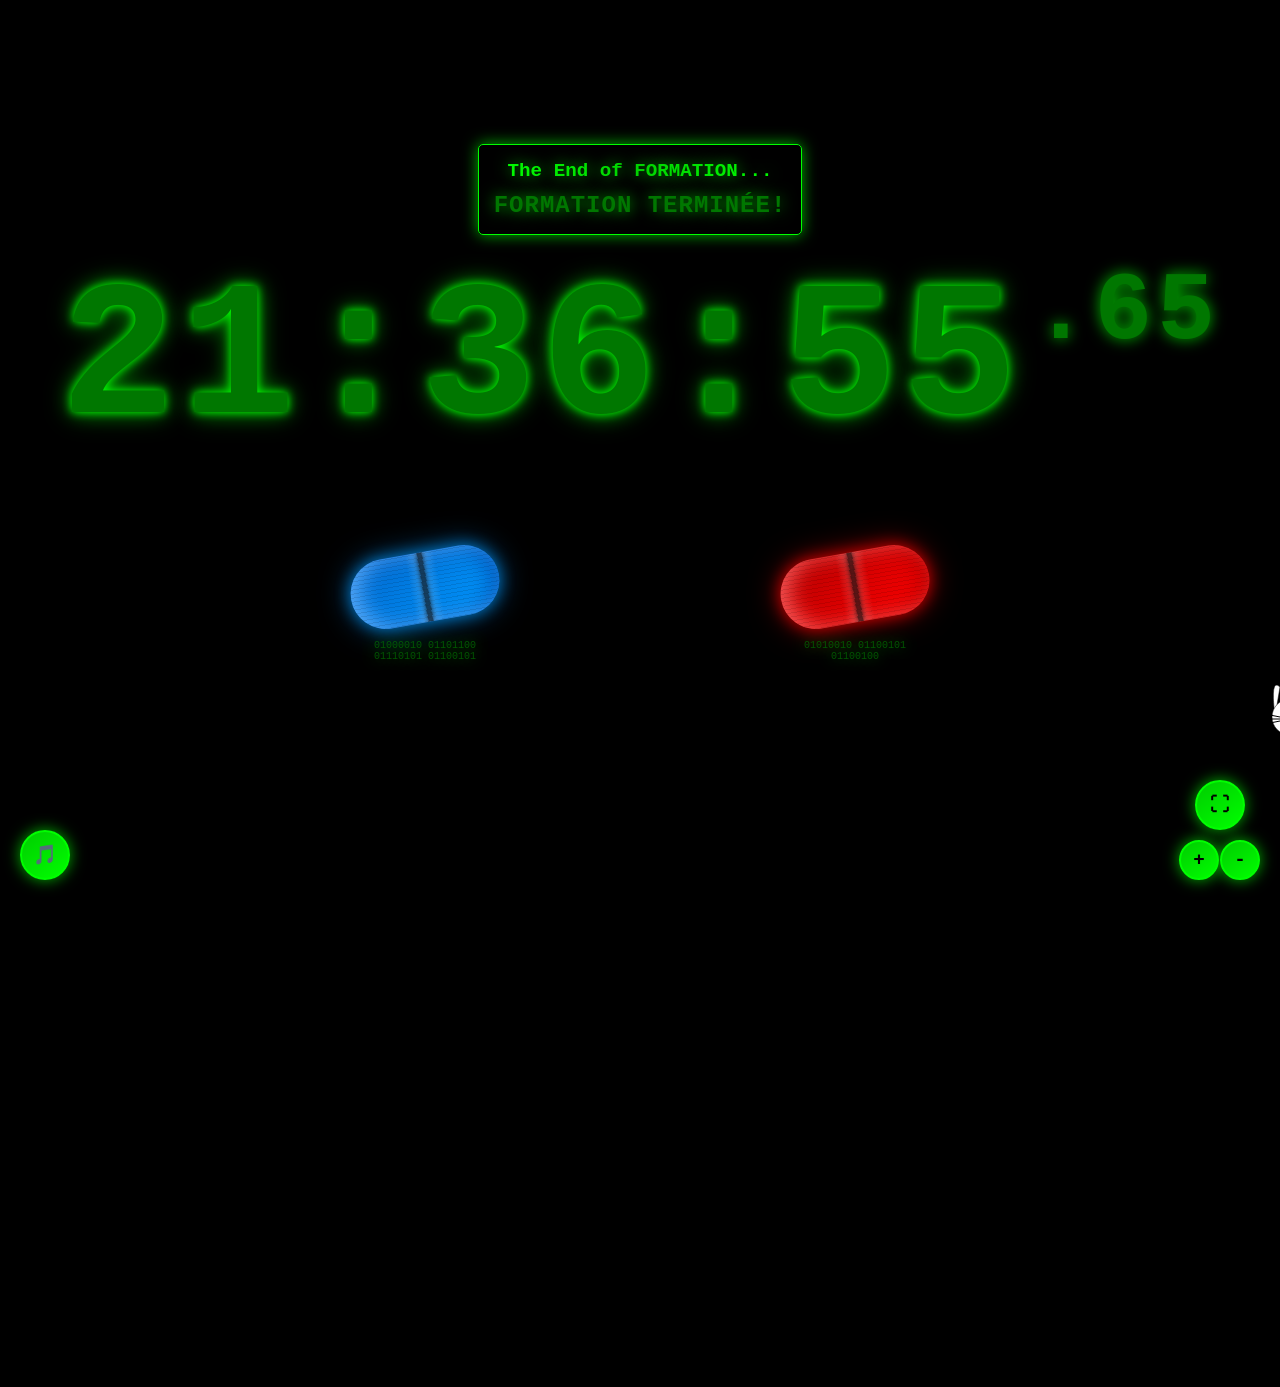
<file: index.html>
<!DOCTYPE html>
<html lang="fr">
<head>
    <meta charset="UTF-8">
    <meta name="viewport" content="width=device-width, initial-scale=1.0">
    <title>Horloge BenTrix7</title>
    <!-- Favicon animée -->
    <link rel="icon" href="#" id="animatedFavicon">
    <!-- Fichier CSS externe -->
    <link rel="stylesheet" href="horloge_1.css">
    <!-- animate.css via CDN -->
    <link rel="stylesheet" href="https://cdnjs.cloudflare.com/ajax/libs/animate.css/4.1.1/animate.min.css">
</head>
<body>
    <!-- Canvas pour l'effet Matrix -->
    <canvas id="matrixCanvas"></canvas>
    <!-- Conteneur principal centré avec ordre fixe -->
    <div class="content">
        <!-- 1. Compte à rebours (toujours en premier) -->
        <div class="countdown-container">
            <div class="countdown-title animate__animated animate__fadeInDown">The End of FORMATION...</div>
            <div id="countdown" class="countdown animate__animated animate__fadeIn"></div>
        </div>
        <!-- 2. Horloge (toujours en deuxième) -->
        <div class="clock-container">
            <div id="clock" class="digital-clock animate__animated animate__fadeIn"></div>
        </div>
        <!-- 3. Zone logo + pilules (toujours en troisième) -->
        <div class="logo-container">
            <!-- Pilule Matrix BLEUE à gauche -->
            <div class="pill-container blue-pill" onmouseover="playSound('blue')" onmouseout="stopSound('blue')">
                <div class="matrix-pill">
                    <div class="pill-divider"></div>
                </div>
                <div class="matrix-code">01000010 01101100 01110101 01100101</div>
            </div>
            <!-- Logo central avec animations -->
            <img
                src="./assets/images/logo.png" alt="Logo" class="logo" id="animatedLogo">

                
            <!-- Pilule Matrix ROUGE à droite -->
            <div class="pill-container red-pill" onmouseover="playSound('red')" onmouseout="stopSound('red')">
                <div class="matrix-pill">
                    <div class="pill-divider"></div>
                </div>
                <div class="matrix-code">01010010 01100101 01100100</div>
            </div>
        </div>
        <!-- 4. Lapin (toujours en dernier) -->
        <div class="rabbit-container animate__animated animate__fadeInUp">
            <svg class="rabbit" viewBox="0 0 150 80" width="150" height="80">
                <!-- Oreille gauche -->
                <path d="M20,10 Q10,0 15,40 L20,10 Z" fill="white" stroke="black" stroke-width="0.5"/>
                <!-- Oreille droite -->
                <path d="M40,10 Q30,0 35,40 L40,10 Z" fill="white" stroke="black" stroke-width="0.5"/>
                <!-- Tête -->
                <circle cx="30" cy="40" r="18" fill="white" stroke="black" stroke-width="0.5"/>
                <!-- Yeux -->
                <circle cx="25" cy="35" r="3" fill="black"/>
                <circle cx="35" cy="35" r="3" fill="black"/>
                <!-- Nez -->
                <path d="M30,45 L27,40 L33,40 Z" fill="pink"/>
                <!-- Moustaches -->
                <line x1="30" y1="42" x2="50" y2="38" stroke="black" stroke-width="1"/>
                <line x1="30" y1="42" x2="50" y2="42" stroke="black" stroke-width="1"/>
                <line x1="30" y1="42" x2="50" y2="46" stroke="black" stroke-width="1"/>
                <line x1="30" y1="42" x2="10" y2="38" stroke="black" stroke-width="1"/>
                <line x1="30" y1="42" x2="10" y2="42" stroke="black" stroke-width="1"/>
                <line x1="30" y1="42" x2="10" y2="46" stroke="black" stroke-width="1"/>
                <!-- Corps -->
                <ellipse cx="60" cy="60" rx="20" ry="12" fill="white" stroke="black" stroke-width="0.5"/>
                <!-- Queue -->
                <circle cx="75" cy="55" r="5" fill="white" stroke="black" stroke-width="0.5"/>
                <!-- Pattes -->
                <rect x="45" y="65" width="4" height="8" fill="white" stroke="black" stroke-width="0.5"/>
                <rect x="55" y="65" width="4" height="8" fill="white" stroke="black" stroke-width="0.5"/>
            </svg>
        </div>
    </div>
    <!-- Contrôles plein écran et zoom -->
    <div class="fullscreen-controls">
        <button id="fullscreenButton" class="fullscreen-btn" title="Plein écran">⛶</button>
        <div class="zoom-controls">
            <button id="zoomIn" class="zoom-btn" title="Zoom +"><span>+</span></button>
            <button id="zoomOut" class="zoom-btn" title="Zoom -"><span>-</span></button>
        </div>
    </div>
    <!-- Éléments audio -->
    <audio id="blueSound" src="./assets/music/sound1.mp3" preload="auto"></audio>
    <audio id="redSound" src="./assets/music/sound2.mp3" preload="auto"></audio>
    <!-- Bouton vers SoundBoard7 avec overlay -->
    <div class="soundboard-btn-container">
        <a href="https://septieme7.github.io/SoundBoard7/" target="_blank" class="soundboard-btn" title="SoundBoard7">
            <span>🎵</span>
        </a>
        <div class="soundboard-overlay">
            <img src="./assets/images/Pegi18.jpg" alt="Aperçu SoundBoard7" class="soundboard-preview">
        </div>
    </div>
    <!-- Script externe -->
    <script src="horloge_1.js"></script>
</body>
</html>
</file>
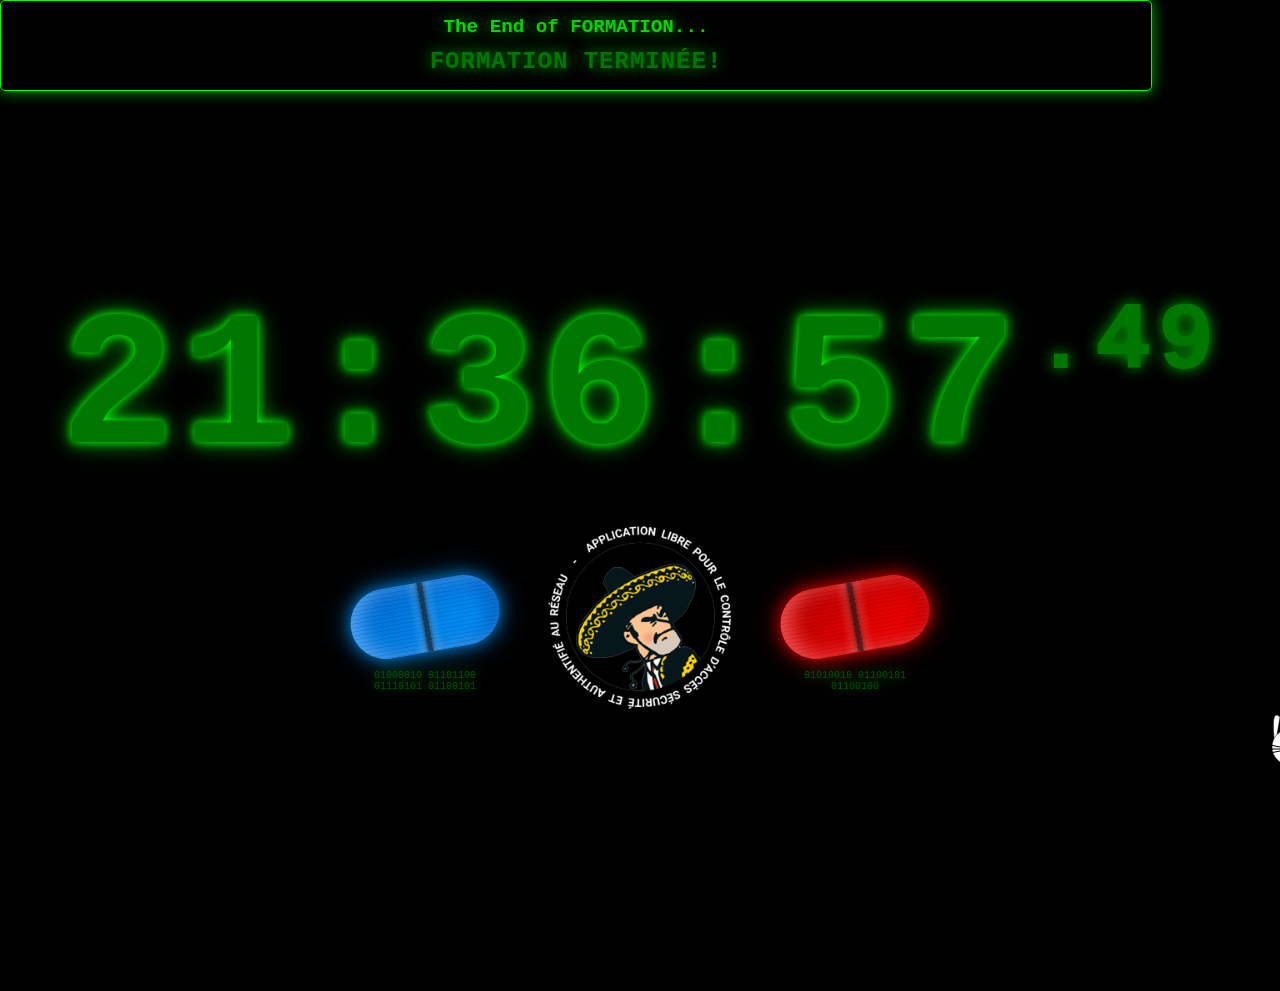
<file: horloge_1.html>
<!DOCTYPE html>
<html lang="fr">
<head>
    <meta charset="UTF-8">
    <meta name="viewport" content="width=device-width, initial-scale=1.0">
    <title>Horloge BenTrix7</title>
    <!-- Fichier CSS externe -->
    <link rel="stylesheet" href="horloge_1.css">
</head>
<body>
    <!-- Canvas pour l'effet Matrix -->
    <canvas id="matrixCanvas"></canvas>

    <!-- Compte à rebours -->
    <div class="countdown-container">
        <div class="countdown-title">The End of FORMATION...</div>
        <div id="countdown" class="countdown"></div>
    </div>

    <div class="content">
        <!-- Horloge -->
        <div class="clock-container">
            <div id="clock" class="digital-clock"></div>
        </div>

        <!-- Zone logo + images cachées -->
        <div class="logo-container">
            <!-- Pilule Matrix BLEUE à gauche -->
            <div class="pill-container blue-pill" onmouseover="playSound('blue')" onmouseout="stopSound('blue')">
                <div class="matrix-pill">
                    <div class="pill-divider"></div>
                </div>
                <div class="matrix-code">01000010 01101100 01110101 01100101</div>
            </div>
            
            <!-- Logo central -->
            <img src="assets/images/logo.png" alt="Logo" class="logo">
            
            <!-- Pilule Matrix ROUGE à droite -->
            <div class="pill-container red-pill" onmouseover="playSound('red')" onmouseout="stopSound('red')">
                <div class="matrix-pill">
                    <div class="pill-divider"></div>
                </div>
                <div class="matrix-code">01010010 01100101 01100100</div>
            </div>
        </div>

        <!-- Lapin -->
        <div class="rabbit-container">
            <svg class="rabbit" viewBox="0 0 150 80" width="150" height="80">
                <!-- Oreille gauche -->
                <path d="M20,10 Q10,0 15,40 L20,10 Z" fill="white" stroke="black" stroke-width="0.5"/>
                <!-- Oreille droite -->
                <path d="M40,10 Q30,0 35,40 L40,10 Z" fill="white" stroke="black" stroke-width="0.5"/>
                <!-- Tête -->
                <circle cx="30" cy="40" r="18" fill="white" stroke="black" stroke-width="0.5"/>
                <!-- Yeux -->
                <circle cx="25" cy="35" r="3" fill="black"/>
                <circle cx="35" cy="35" r="3" fill="black"/>
                <!-- Nez -->
                <path d="M30,45 L27,40 L33,40 Z" fill="pink"/>
                <!-- Moustaches -->
                <line x1="30" y1="42" x2="50" y2="38" stroke="black" stroke-width="1"/>
                <line x1="30" y1="42" x2="50" y2="42" stroke="black" stroke-width="1"/>
                <line x1="30" y1="42" x2="50" y2="46" stroke="black" stroke-width="1"/>
                <line x1="30" y1="42" x2="10" y2="38" stroke="black" stroke-width="1"/>
                <line x1="30" y1="42" x2="10" y2="42" stroke="black" stroke-width="1"/>
                <line x1="30" y1="42" x2="10" y2="46" stroke="black" stroke-width="1"/>
                <!-- Corps -->
                <ellipse cx="60" cy="60" rx="20" ry="12" fill="white" stroke="black" stroke-width="0.5"/>
                <!-- Queue -->
                <circle cx="75" cy="55" r="5" fill="white" stroke="black" stroke-width="0.5"/>
                <!-- Pattes -->
                <rect x="45" y="65" width="4" height="8" fill="white" stroke="black" stroke-width="0.5"/>
                <rect x="55" y="65" width="4" height="8" fill="white" stroke="black" stroke-width="0.5"/>
            </svg>
        </div>
    </div>

    <!-- Éléments audio -->
    <audio id="blueSound" src="assets/music/sound1.mp3" preload="auto"></audio>
    <audio id="redSound" src="assets/music/sound2.mp3" preload="auto"></audio>

    <!-- Script externe -->
    <script src="horloge_1.js"></script>
</body>
</html>
</file>
<file: horloge_1.css>
:root {
    --matrix-green: #00ff00;
    --matrix-green-dark: #00cc00;
    --matrix-red: #ff0000;
    --matrix-red-dark: #b30000;
    --matrix-blue: #0099ff;
    --matrix-blue-dark: #0066cc;
    --shadow-green: 0 0 15px rgba(0, 255, 0, 0.7);
    --shadow-red: 0 0 15px rgba(255, 0, 0, 0.7);
    --shadow-blue: 0 0 15px rgba(0, 153, 255, 0.7);
    --transition: all 0.3s ease;
}

* {
    margin: 0;
    padding: 0;
    box-sizing: border-box;
    font-family: 'Courier New', monospace;
}

body {
    margin: 0;
    height: 100vh;
    overflow: hidden;
    background-color: #000;
}

#matrixCanvas {
    position: fixed;
    top: 0;
    left: 0;
    z-index: 0;
}

.content {
    position: relative;
    z-index: 1;
    display: flex;
    flex-direction: column;
    align-items: center;
    justify-content: center;
    height: 100vh;
    box-sizing: border-box;
    padding: 20px;
    gap: 30px;
}

/* Ordre fixe pour tous les éléments */
.countdown-container { order: 1; }
.clock-container { order: 2; }
.logo-container { order: 3; }
.rabbit-container { order: 4; }

/* Styles communs aux conteneurs */
.countdown-container,
.clock-container,
.logo-container,
.rabbit-container {
    text-align: center;
}

.countdown-container {
    padding: 15px;
    background: rgba(0, 0, 0, 0.7);
    border: 1px solid var(--matrix-green);
    border-radius: 5px;
    box-shadow: var(--shadow-green);
    min-width: 300px;
    max-width: 90%;
}

.countdown-title {
    font-size: 1.2rem;
    font-weight: bold;
    color: var(--matrix-green);
    text-shadow: var(--shadow-green);
    margin-bottom: 10px;
    background: linear-gradient(90deg, var(--matrix-green), var(--matrix-green-dark), var(--matrix-green));
    -webkit-background-clip: text;
    -webkit-text-fill-color: transparent;
    background-clip: text;
}

.countdown {
    font-size: 1.5rem;
    font-weight: bold;
    color: var(--matrix-green);
    text-shadow: var(--shadow-green);
    font-family: 'Courier New', monospace;
    letter-spacing: 1px;
}

.digital-clock {
    font-size: 12rem;
    font-weight: bold;
    color: var(--matrix-green);
    text-shadow:
        0 0 10px var(--matrix-green),
        0 0 20px rgba(0, 255, 0, 0.5),
        0 0 30px rgba(0, 255, 0, 0.3);
    letter-spacing: 5px;
    line-height: 1;
}

.centiseconds {
    font-size: 6rem;
    vertical-align: top;
    margin-left: 10px;
    color: var(--matrix-green);
    text-shadow: var(--shadow-green);
    animation: matrixRain 0.5s linear infinite;
}

.logo {
    max-width: 200px;
    height: auto;
    border-radius: 50%;
    position: relative;
    z-index: 1;
}

#animatedLogo {
    animation: jackInTheBox 2s ease-in-out, hinge 4s ease-in-out 15s forwards;
}

/* Logo container : alignement horizontal des pilules + logo */
.logo-container {
    position: relative;
    height: 120px;
    display: flex;
    flex-direction: row; /* Forcer l'alignement horizontal */
    align-items: center;
    justify-content: center;
    gap: 40px; /* Espacement entre les pilules et le logo */
    flex-wrap: wrap;
}

.rabbit-container {
    position: relative;
    width: 100%;
    height: 120px;
    overflow: visible;
}

.rabbit {
    position: absolute;
    right: -150px;
    bottom: 0;
    animation: jumpRabbit 6s linear infinite;
}

@keyframes jumpRabbit {
    0% {
        transform: translateX(0) translateY(0);
    }
    30% {
        transform: translateX(-35vw) translateY(0);
    }
    40% {
        transform: translateX(-42vw) translateY(-120px);
    }
    50% {
        transform: translateX(-48vw) translateY(0);
    }
    100% {
        transform: translateX(-100vw) translateY(0);
    }
}

/* Styles pour les pilules Matrix */
.pill-container {
    position: relative;
    width: 150px;
    height: 70px;
    display: flex;
    justify-content: center;
    align-items: center;
    cursor: pointer;
    transition: var(--transition);
}

.pill-container:hover {
    transform: scale(1.05);
}

.matrix-pill {
    position: relative;
    width: 100%;
    height: 100%;
    border-radius: 35px;
    overflow: hidden;
    transform: rotate(-10deg);
}

.matrix-pill::before {
    content: '';
    position: absolute;
    top: 0;
    left: 0;
    width: 100%;
    height: 100%;
    background:
        linear-gradient(90deg, transparent 40%, rgba(255, 255, 255, 0.2) 50%, transparent 60%),
        repeating-linear-gradient(0deg,
            rgba(0, 0, 0, 0.1) 0px,
            rgba(0, 0, 0, 0.1) 1px,
            transparent 1px,
            transparent 4px);
    border-radius: 35px;
}

.pill-divider {
    position: absolute;
    width: 5px;
    height: 100%;
    background: rgba(0, 0, 0, 0.6);
    left: 50%;
    transform: translateX(-50%);
    box-shadow: 0 0 5px rgba(0, 0, 0, 0.8);
}

.matrix-code {
    position: absolute;
    bottom: -40px;
    color: var(--matrix-green);
    font-family: 'Courier New', monospace;
    font-size: 10px;
    text-shadow: var(--shadow-green);
    opacity: 0.7;
    width: 100%;
    text-align: center;
}

/* Pilule ROUGE */
.pill-container.red-pill .matrix-pill {
    background: linear-gradient(145deg, var(--matrix-red-dark), var(--matrix-red));
    box-shadow:
        var(--shadow-red),
        0 0 30px rgba(255, 0, 0, 0.5),
        inset 10px 0 20px rgba(255, 100, 100, 0.8),
        inset -10px 0 20px rgba(180, 0, 0, 0.8);
}

/* Pilule BLEUE */
.pill-container.blue-pill .matrix-pill {
    background: linear-gradient(145deg, var(--matrix-blue-dark), var(--matrix-blue));
    box-shadow:
        var(--shadow-blue),
        0 0 30px rgba(0, 153, 255, 0.5),
        inset 10px 0 20px rgba(100, 180, 255, 0.8),
        inset -10px 0 20px rgba(0, 80, 180, 0.8);
}

/* Boutons plein écran et zoom */
.fullscreen-controls {
    position: fixed;
    bottom: 20px;
    right: 20px;
    z-index: 10;
    display: flex;
    flex-direction: column;
    align-items: center;
    gap: 10px;
}

.fullscreen-btn,
.zoom-btn,
.soundboard-btn {
    border-radius: 50%;
    background: linear-gradient(145deg, var(--matrix-green-dark), var(--matrix-green));
    border: 2px solid var(--matrix-green);
    color: #000;
    font-weight: bold;
    cursor: pointer;
    box-shadow: var(--shadow-green);
    display: flex;
    justify-content: center;
    align-items: center;
    transition: var(--transition);
}

.fullscreen-btn {
    width: 50px;
    height: 50px;
    font-size: 1.2rem;
}

.fullscreen-btn:hover {
    transform: scale(1.1);
    box-shadow: 0 0 20px rgba(0, 255, 0, 0.9);
}

.zoom-controls {
    display: flex;
    gap: 1px;
}

.zoom-btn {
    width: 40px;
    height: 40px;
    font-size: 1.2rem;
    position: relative;
}

.zoom-btn span {
    display: block;
    transition: transform 1.2s ease;
}

.zoom-btn:hover {
    transform: scale(1.1);
    box-shadow: 0 0 15px rgba(0, 255, 0, 0.9);
}

#zoomIn:hover span {
    transform: rotate(360deg);
}

#zoomOut:hover span {
    transform: rotate(-360deg);
}



@keyframes pulse-green {
    0% { box-shadow: var(--shadow-green); }
    50% { box-shadow: 0 0 20px rgba(0, 255, 0, 0.9), 0 0 30px rgba(0, 255, 0, 0.6); }
    100% { box-shadow: var(--shadow-green); }
}

.zoom-btn {
    animation: pulse-green 2s infinite;
}

/* Bouton SoundBoard7 */
.soundboard-btn-container {
    position: fixed;
    bottom: 20px;
    left: 20px;
    z-index: 10;
}

.soundboard-btn {
    width: 50px;
    height: 50px;
    font-size: 1.2rem;
    text-decoration: none;
}

.soundboard-overlay {
    position: absolute;
    bottom: 60px;
    left: 0;
    width: 200px;
    opacity: 0;
    visibility: hidden;
    transition: opacity 0.3s ease, visibility 0.3s ease;
    pointer-events: none;
    z-index: 11;
}

.soundboard-preview {
    width: 100%;
    height: auto;
    border-radius: 8px;
    border: 1px solid var(--matrix-green);
    box-shadow: var(--shadow-green);
}

.soundboard-btn-container:hover .soundboard-overlay {
    opacity: 1;
    visibility: visible;
}

/* Animations */
@keyframes matrixRain {
    0% { transform: translateY(0); opacity: 1; }
    100% { transform: translateY(-50px); opacity: 0; }
}

@keyframes jumpRabbit {
    0% { transform: translateX(0) translateY(0); }
    30% { transform: translateX(-35vw) translateY(0); }
    40% { transform: translateX(-42vw) translateY(-120px); }
    50% { transform: translateX(-48vw) translateY(0); }
    100% { transform: translateX(-100vw) translateY(0); }
}

/* ==================== RESPONSIVE 2025 ==================== */
/* Tablettes (768px - 1024px) */
@media screen and (max-width: 1024px) {
    .content { gap: 25px; padding: 15px; }
    .digital-clock { font-size: 7.5rem; }
    .centiseconds { font-size: 4rem; }
    .logo-container { gap: 30px; height: 100px; }
    .logo { max-width: 150px; }
    .pill-container { width: 120px; height: 60px; }
    .countdown-container { padding: 12px; min-width: 250px; }
    .countdown-title { font-size: 1.1rem; }
    .countdown { font-size: 1.3rem; }
}

/* Grands smartphones (576px - 768px) */
@media screen and (max-width: 768px) {
    .content { gap: 20px; padding: 10px; justify-content: flex-start; padding-top: 20px; }
    .digital-clock { font-size: 6rem; letter-spacing: 3px; }
    .centiseconds { font-size: 3rem; margin-left: 5px; }
    .logo-container { flex-direction: row; height: auto; gap: 15px; }
    .logo { max-width: 120px; order: 0; }
    .pill-container { width: 100px; height: 50px; }
    .matrix-code { font-size: 6px; bottom: -15px; }
    .rabbit { width: 120px; height: 64px; }
    .countdown-container { padding: 10px; min-width: 200px; }
    .countdown-title { font-size: 1rem; margin-bottom: 8px; }
    .countdown { font-size: 1.1rem; }
    .fullscreen-controls { bottom: 15px; right: 15px; }
    .fullscreen-btn { width: 45px; height: 45px; font-size: 1.1rem; }
    .zoom-btn { margin: 7px; width: 35px; height: 35px; font-size: 1.1rem; }
    .soundboard-btn {margin: 0px 0px; width: 45px; height: 45px; font-size: 1.1rem; }
    .soundboard-overlay { width: 160px; bottom: 55px; }
}

/* Petits smartphones (320px - 576px) */
@media screen and (max-width: 576px) {
    .content { gap: 15px; padding: 5px; padding-top: 15px; }
    .digital-clock { font-size: 2.5rem; letter-spacing: 2px; }
    .centiseconds { font-size: 2rem; margin-left: 3px; }
    .logo { max-width: 100px; }
    .pill-container { width: 80px; height: 40px; }
    .matrix-code { font-size: 5px; bottom: -12px; }
    .rabbit { width: 100px; height: 53px; animation: jumpRabbitMobile 6s linear infinite; }
    .countdown-container { padding: 8px; min-width: 180px; }
    .countdown-title { font-size: 0.9rem; }
    .countdown { font-size: 1rem; }
    .fullscreen-controls { margin: 20px; bottom: -11px; right: -8px; }
    .fullscreen-btn { width: 40px; height: 40px; font-size: 1rem; }
    .zoom-btn { margin: 7px; width: 30px; height: 30px; font-size: 1rem; }
    .soundboard-btn { width: 40px; height: 40px; font-size: 1rem; }
    .soundboard-overlay { width: 140px; bottom: 50px; }
    @keyframes jumpRabbitMobile {
        0% { transform: translateX(0) translateY(0); }
        30% { transform: translateX(-45vw) translateY(0); }
        40% { transform: translateX(-55vw) translateY(-80px); }
        50% { transform: translateX(-65vw) translateY(0); }
        100% { transform: translateX(-150vw) translateY(0); }
    }
}

/* Très petits écrans (moins de 320px) */
@media screen and (max-width: 320px) {
    .content { gap: 10px; }
    .digital-clock { font-size: 3rem; }
    .centiseconds { font-size: 1.5rem; }
    .logo { max-width: 80px; }
    .pill-container { width: 70px; height: 35px; }
    .matrix-code { font-size: 4px; }
    .countdown-container { min-width: 160px; }
    .countdown-title { font-size: 0.8rem; }
    .countdown { font-size: 0.9rem; }
}

/* Mode paysage sur mobile */
@media screen and (max-height: 500px) and (orientation: landscape) {
    .content { gap: 10px; padding: 5px; justify-content: flex-start; }
    .digital-clock { font-size: 4rem; }
    .centiseconds { font-size: 2rem; }
    .logo-container { height: 60px; }
    .logo { max-width: 80px; }
    .rabbit-container { height: 60px; }
    .countdown-container { padding: 5px; }
}

/* Écrans très larges (4K et plus) */
@media screen and (min-width: 2000px) {
    .content { gap: 50px; }
    .digital-clock { font-size: 16rem; }
    .centiseconds { font-size: 8rem; }
    .logo { max-width: 300px; }
    .pill-container { width: 200px; height: 90px; }
    .matrix-code { font-size: 12px; bottom: -25px; }
    .countdown-container { padding: 20px; min-width: 400px; }
    .countdown-title { font-size: 1.8rem; }
    .countdown { font-size: 2.2rem; }
    .fullscreen-btn { width: 70px; height: 70px; font-size: 1.8rem; }
    .zoom-btn { width: 60px; height: 60px; font-size: 1.8rem; }
}

/* Réduction des animations pour les préférences utilisateur du moins celle du lapin en entier*/
/* @media (prefers-reduced-motion: reduce) {
    .rabbit,
    .centiseconds {
        animation: none !important;
    }
    .pill-container:hover {
        transform: none;
    }
    .zoom-btn {
        animation: none;
    }
    .zoom-btn:hover span {
        transform: none;
    }
} */

/* Mode sombre/clair respectueux des préférences */
@media (prefers-color-scheme: light) {
    .matrix-code,
    .countdown,
    .countdown-title,
    .digital-clock,
    .centiseconds {
        color: #007700;
    }
}



/* Pour les appareils en mode portrait (ex: POCO M4 4G) */
@media screen and (max-width: 412px) {
    /* Styles pour les petits écrans */
    .content {
        gap: 10px;
        padding: 5px;
    }
    .digital-clock {
        font-size: 3rem;
    }
}

/* Pour les appareils en mode paysage */
@media screen and (max-width: 915px) and (orientation: landscape) {
    /* Styles pour le mode paysage */
    .digital-clock {
        font-size: 4rem;
    }
}
</file>
